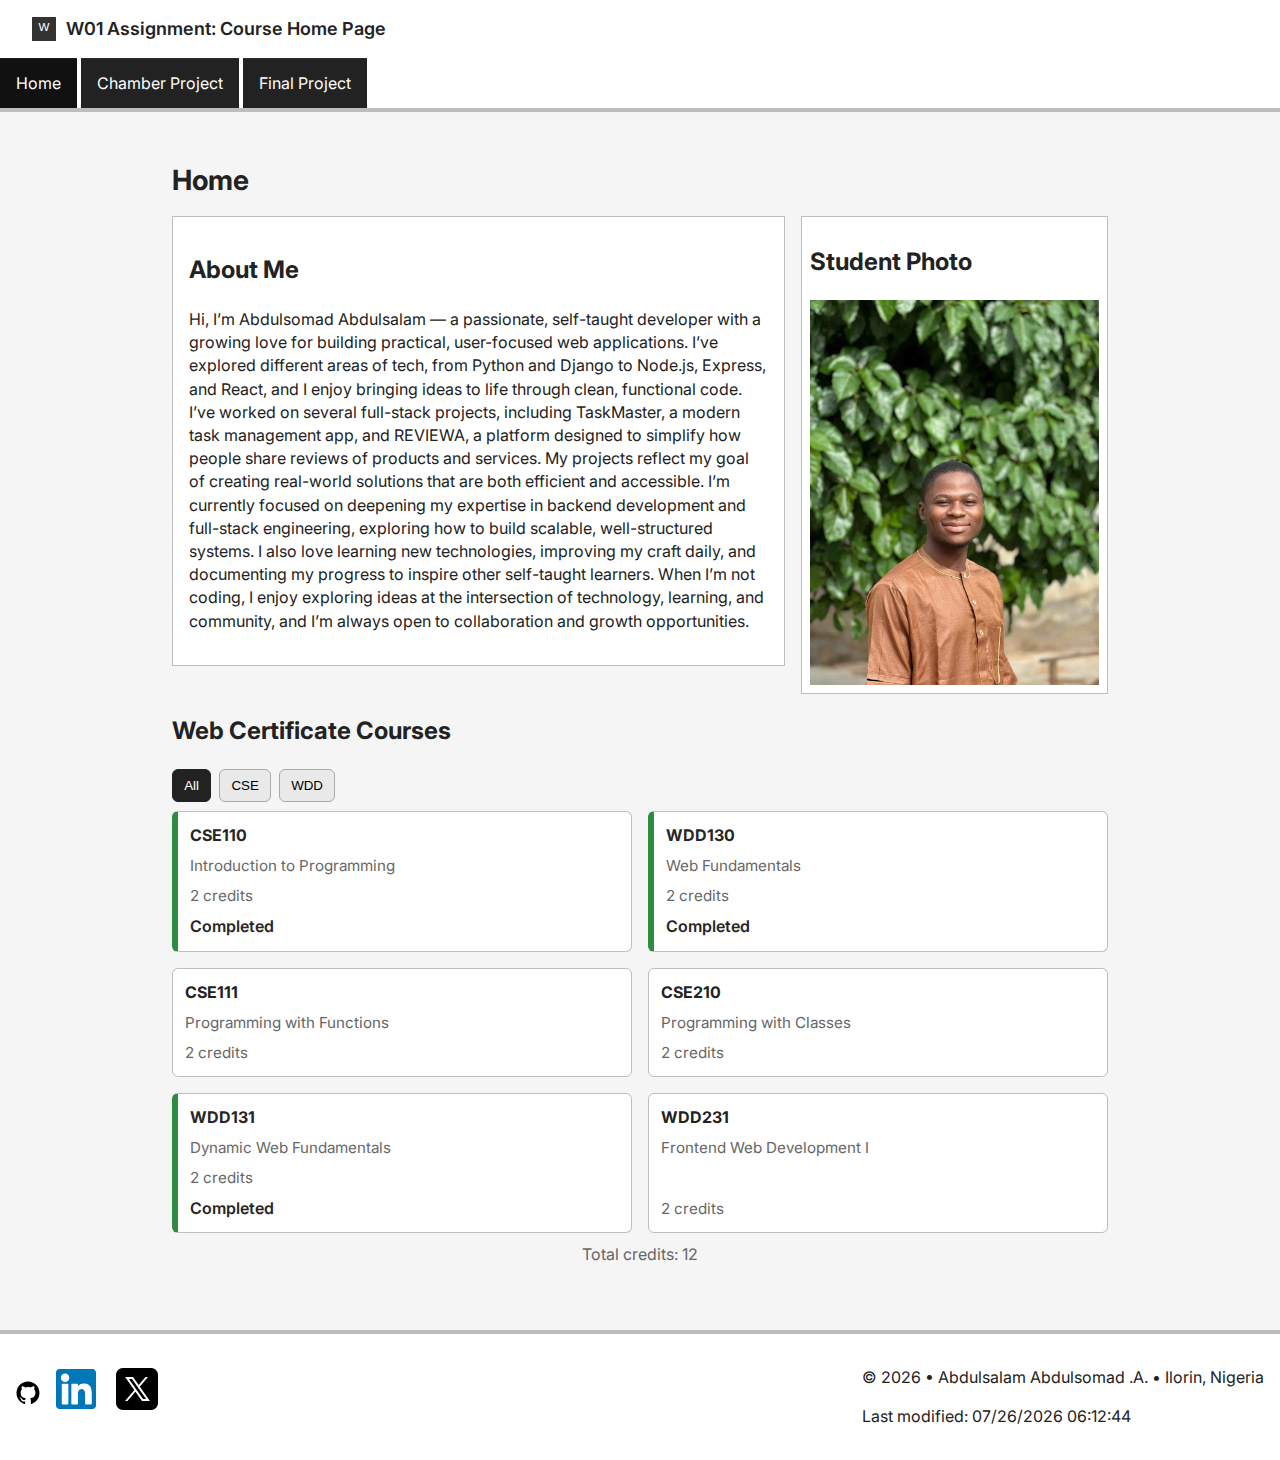
<file: index.html>
<!DOCTYPE html>
<html lang="en">
    <head>
        <meta charset="UTF-8">
        <meta name="viewport" content="width=device-width, initial-scale=1.0">
        <meta name="description" content="WDD 231 - Web Front End Development| Abdulsalam Abdulsomad .A. | Home page for course landing page">
        <meta name="author" content="Abdulsalam Abdulsomad .A.">
        <title>WDD 231 - Web Front End Development - Abdulsalam Abdulsomad .A. </title>
        <link rel="preconnect" href="https://fonts.googleapis.com">
        <link href="https://fonts.googleapis.com/css2?family=Inter:wght@300;400;600;700&display=swap" rel="stylesheet">
        <link rel="stylesheet" href="styles/small.css">
        <link rel="stylesheet" href="styles/large.css">
        <style>svg.icon{width:1.5rem;height:1.5rem;vertical-align:middle}</style>
        <script src="scripts/navigation.js" defer></script>
        <script src="scripts/date.js" defer></script>
        <script src="scripts/courses.js" defer></script>
    </head>
    <body>
        <header class="site-header" role="banner">
            <div class="header-inner">
            <a href="#" class="logo" aria-label="Go to homepage">
                <!-- simple svg logo -->
                <svg class="icon" viewBox="0 0 100 100" aria-hidden="true" focusable="false">
                <rect width="100" height="100" fill="#333"/>
                <text x="50" y="58" font-size="48" text-anchor="middle" fill="#fff" font-family="sans-serif">W</text>
                </svg>
                <span class="sitename">W01 Assignment: Course Home Page
</span>
            </a>

            <button id="navToggle" class="nav-toggle" aria-controls="primary-nav" aria-expanded="false" aria-label="Open navigation">
                <span class="hamburger" aria-hidden="true">☰</span>
            </button>
            </div>

            <nav id="primary-nav" class="primary-nav" role="navigation" aria-label="Primary">
            <ul>
                <li><a href="#" class="active">Home</a></li>
                <li><a href="chamber/index.html">Chamber Project</a></li>
                <li><a href="final/index.html">Final Project</a></li>
            </ul>
            </nav>
        </header>

        <main id="main" class="container" role="main">
            <h1>Home</h1>

            <section class="about-grid" aria-labelledby="about-heading">
            <div class="about-text">
                <h2 id="about-heading">About Me</h2>
                <p>
                Hi, I’m Abdulsomad Abdulsalam — a passionate, self-taught developer with a growing love for building practical, user-focused web applications. I’ve explored different areas of tech, from Python and Django to Node.js, Express, and React, and I enjoy bringing ideas to life through clean, functional code.

I’ve worked on several full-stack projects, including TaskMaster, a modern task management app, and REVIEWA, a platform designed to simplify how people share reviews of products and services. My projects reflect my goal of creating real-world solutions that are both efficient and accessible.

I’m currently focused on deepening my expertise in backend development and full-stack engineering, exploring how to build scalable, well-structured systems. I also love learning new technologies, improving my craft daily, and documenting my progress to inspire other self-taught learners.

When I’m not coding, I enjoy exploring ideas at the intersection of technology, learning, and community, and I’m always open to collaboration and growth opportunities.
                </p>
            </div>

            <aside class="photo" aria-labelledby="photo-heading">
                <h2 id="photo-heading">Student Photo</h2>
                <img src="images/myProfilePic.jpg" alt="Student portrait" width="320" height="320">
            </aside>
            </section>

            <section class="courses" aria-labelledby="courses-heading">
            <h2 id="courses-heading">Web Certificate Courses</h2>

            <div class="filter-row" role="region" aria-label="Filter courses">
                <button class="filter-btn" data-filter="all" aria-pressed="true">All</button>
                <button class="filter-btn" data-filter="cse" aria-pressed="false">CSE</button>
                <button class="filter-btn" data-filter="wdd" aria-pressed="false">WDD</button>
            </div>

            <div id="course-list" class="course-list" aria-live="polite"></div>

            <div id="credits" class="credits">Total credits: <span id="credit-count">0</span></div>
            </section>
        </main>


        <footer class="site-footer">
            <div class="socials">
                <a href="https://github.com/abduls4u" aria-label="GitHub" target="_blank" rel="noopener noreferrer">
                    <svg class="icon" viewBox="0 0 24 24" aria-hidden="true"><path fill="#000" d="M12 .5C5.65.5.5 5.66.5 12.02c0 5.11 3.29 9.44 7.86 10.97.57.1.78-.25.78-.55 0-.27-.01-1-.02-1.96-3.2.7-3.88-1.54-3.88-1.54-.52-1.33-1.28-1.69-1.28-1.69-1.05-.72.08-.71.08-.71 1.17.08 1.78 1.21 1.78 1.21 1.03 1.77 2.7 1.26 3.36.96.1-.75.4-1.26.73-1.55-2.56-.29-5.26-1.28-5.26-5.7 0-1.26.45-2.28 1.19-3.08-.12-.3-.52-1.51.11-3.15 0 0 .97-.31 3.18 1.18a11.07 11.07 0 0 1 2.9-.39c.98 0 1.97.13 2.9.39 2.2-1.49 3.17-1.18 3.17-1.18.64 1.64.24 2.85.12 3.15.74.8 1.18 1.82 1.18 3.08 0 4.43-2.71 5.4-5.29 5.68.41.35.77 1.05.77 2.12 0 1.53-.02 2.76-.02 3.13 0 .3.21.66.79.55A11.53 11.53 0 0 0 23.5 12C23.5 5.66 18.35.5 12 .5z"/></svg>
                </a>
                <a href="https://www.linkedin.com/in/abdulsomad-abdulsalam-79a832210" aria-label="LinkedIn" target="_blank" rel="noopener noreferrer">
                    <img src="images/linkedin-svgrepo-com.svg" height="40" alt="LinkedIn">
                </a>
                <a href="https://x.com/0xabduls4u" aria-label="X (Twitter)" target="_blank" rel="noopener noreferrer">
                    <img src="images/icons8-x-logo-50.png" alt="X">
                </a>
                
                </div>

                <div class="footer-info">
                <p id="copyright">&copy; <span id="year"></span> • Abdulsalam Abdulsomad .A. • Ilorin, Nigeria </p>
                <p id="lastModified">Last modified: <span id="lastModText"></span></p>
            </div>
        </footer>
    </body>
</html>
</file>
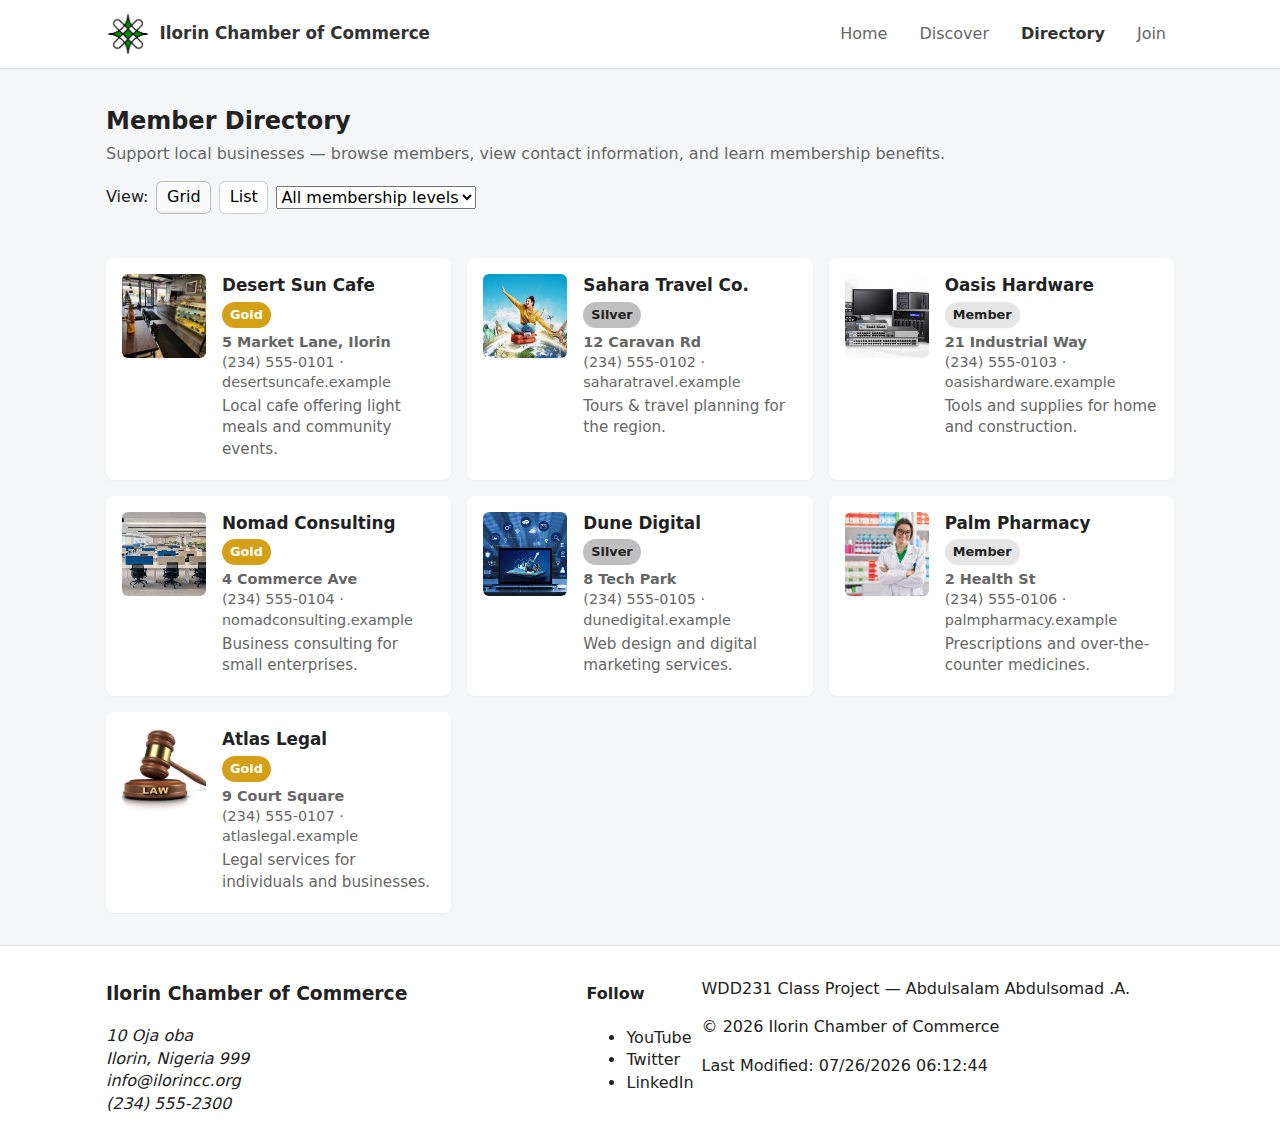
<file: chamber/directory.html>
<!DOCTYPE html>
<html lang="en">
<head>
  <meta charset="utf-8">
  <meta name="viewport" content="width=device-width, initial-scale=1">
  <title>Ilorin Chamber of Commerce — Directory</title>
  <meta name="description" content="Directory of members for the Ilorin Chamber of Commerce. Find local businesses, contact info, and membership level.">
  <meta name="author" content="Abdulsalam Abdulsomad .A. - WDD 231">

  <!-- Open Graph / Facebook meta -->
  <meta property="og:title" content="Ilorin Chamber of Commerce — Directory">
  <meta property="og:description" content="Directory of members for the Ilorin Chamber of Commerce.">
  <meta property="og:image" content="images/placeholder.png">
  <meta property="og:url" content="https://your-site.example/chamber/directory.html">
  <meta property="og:type" content="website">

  <!-- Favicon -->
  <link rel="icon" href="images/arewalogo.png">

  <!-- Normalize -->
  <link rel="stylesheet" href="styles/normalize.css">

  <!-- Main CSS -->
  <link rel="stylesheet" href="styles/base.css">
</head>
<body>
  <header class="site-header">
    <div class="inner">
      <a class="logo" href="index.html" aria-label="Ilorin Chamber of Commerce home">
        <img src="images/arewalogo.png" alt="" class="logo-img" />
        <span class="site-title">Ilorin Chamber of Commerce</span>
      </a>

      <nav class="main-nav" aria-label="Main navigation">
        <button class="menu-toggle" aria-expanded="false" aria-controls="main-navigation">Menu</button>
        <ul id="main-navigation" class="nav-list">
          <li><a href="index.html">Home</a></li>
          <li><a href="discover.html">Discover</a></li>
          <li><a href="directory.html" class="active">Directory</a></li>
          <li><a href="join.html">Join</a></li>
        </ul>
      </nav>
    </div>
  </header>

  <main class="container">
    <section class="hero">
      <h1>Member Directory</h1>
      <p class="lead">Support local businesses — browse members, view contact information, and learn membership benefits.</p>
      <div class="view-controls" aria-hidden="false">
        <label>View:</label>
        <button id="gridBtn" class="btn" aria-pressed="true">Grid</button>
        <button id="listBtn" class="btn" aria-pressed="false">List</button>
        <label class="sr-only" for="filterSelect">Filter by membership</label>
        <select id="filterSelect" aria-label="Filter by membership">
          <option value="all">All membership levels</option>
          <option value="3">Gold</option>
          <option value="2">Silver</option>
          <option value="1">Member</option>
        </select>
      </div>
    </section>

    <section id="members" class="members grid" aria-live="polite">
      <!-- member cards will be injected here by JS -->
    </section>

  </main>

  <footer class="site-footer">
    <div class="inner footer-grid">
      <div class="contact">
        <h3>Ilorin Chamber of Commerce</h3>
        <address>
          10 Oja oba<br />
          Ilorin, Nigeria 999<br />
          <a href="mailto:info@ilorincc.org">info@ilorincc.org</a><br />
          (234) 555-2300
        </address>
      </div>

      <div class="social">
        <h4>Follow</h4>
        <ul class="social-list">
          <li><a href="#" aria-label="YouTube">YouTube</a></li>
          <li><a href="#" aria-label="Twitter">Twitter</a></li>
          <li><a href="#" aria-label="LinkedIn">LinkedIn</a></li>
        </ul>
      </div>

      <div class="credits">
        <p>WDD231 Class Project — <span id="studentName"> Abdulsalam Abdulsomad .A. </span></p>
        <p>&copy; <span id="copyrightYear"></span> Ilorin Chamber of Commerce</p>
        <p>Last Modified: <time id="lastModified" datetime="2025-11-15">2025-11-15</time></p>
      </div>
    </div>
  </footer>

  <script src="scripts/main.js" defer></script>
</body>
</html>
</file>
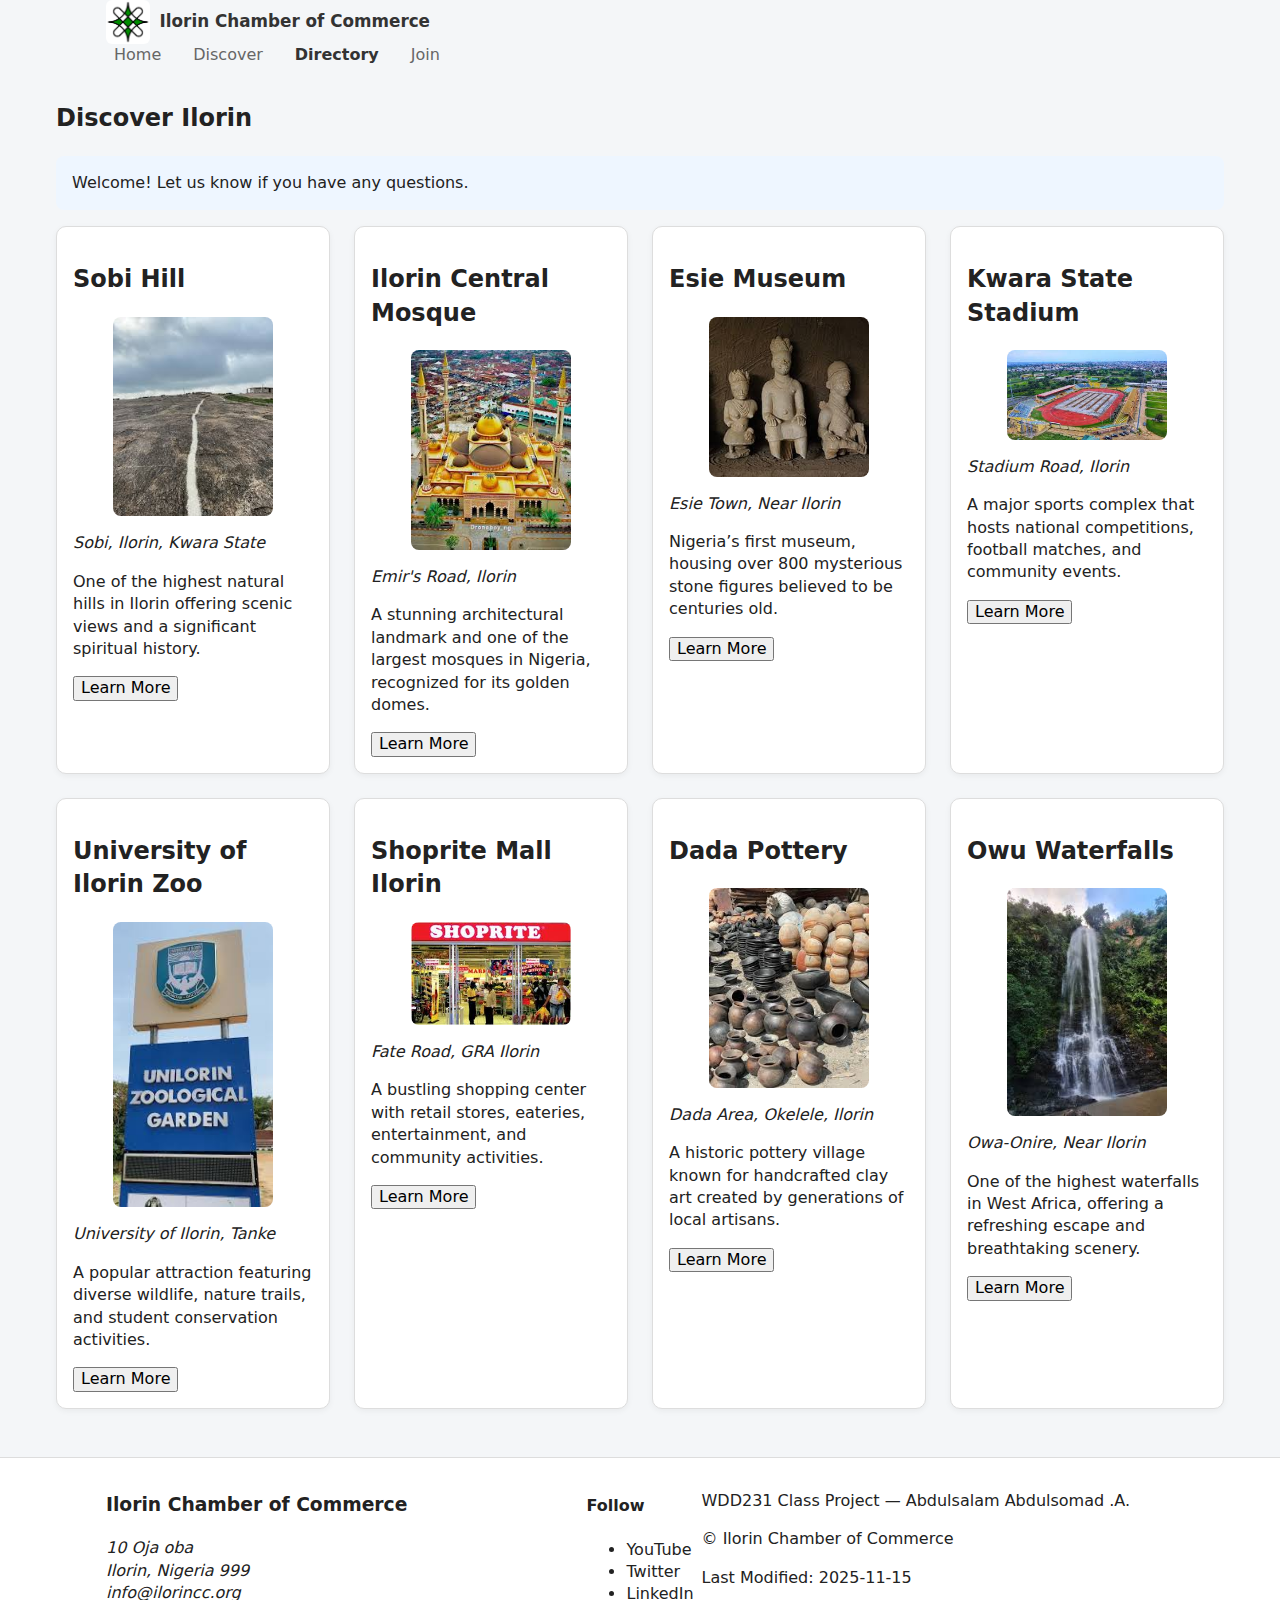
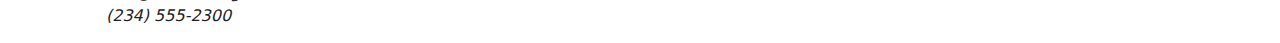
<file: chamber/discover.html>
<!DOCTYPE html>
<html lang="en">
<head>
  <meta charset="utf-8">
  <meta name="viewport" content="width=device-width, initial-scale=1">
  <title>Ilorin Chamber of Commerce — Join</title>
  <meta name="description" content="Join the Ilorin Chamber of Commerce. Find local businesses, contact info, and membership level.">
  <meta name="author" content="Abdulsalam Abdulsomad .A. - WDD 231">
  <link href="https://fonts.googleapis.com/css2?family=Inter:wght@300;400;600;700&display=swap" rel="stylesheet">
  <link rel="preconnect" href="https://fonts.googleapis.com">
  <link rel="preconnect" href="https://fonts.gstatic.com" crossorigin>

  <!-- Open Graph / Facebook meta -->
  <meta property="og:title" content="Ilorin Chamber of Commerce — Directory">
  <meta property="og:description" content="Join the Ilorin Chamber of Commerce.">
  <meta property="og:image" content="./images/arewalogo.png">
  <meta property="og:url" content="https://abduls4u.github.io/chamber/directory.html">
  <meta property="og:type" content="website">

  <!-- Favicon -->
  <link rel="icon" href="images/arewalogo.png">

  <!-- Normalize -->
  <link rel="stylesheet" href="styles/normalize.css">

  <!-- Main CSS -->
  <link rel="stylesheet" href="styles/base.css">

  <link rel="stylesheet" href="styles/discover.css">
  <link rel="stylesheet" href="styles/medium.css">

</head>
<body>
  <!-- <header class="site-header"> -->
    <div class="inner">
      <a class="logo" href="index.html" aria-label="Ilorin Chamber of Commerce home">
        <img src="images/arewalogo.png" alt="" class="logo-img" >
        <span class="site-title">Ilorin Chamber of Commerce</span>
      </a>

      <nav class="main-nav" aria-label="Main navigation">
        <button class="menu-toggle" aria-expanded="false" aria-controls="main-navigation">Menu</button>
        <ul id="main-navigation" class="nav-list">
          <li><a href="index.html">Home</a></li>
          <li><a href="discover.html">Discover</a></li>
          <li><a href="directory.html" class="active">Directory</a></li>
          <li><a href="join.html">Join</a></li>
        </ul>
      </nav>
    </div>
  <main class="discover-container">

        <!-- Visit Message -->
         <h2>Discover Ilorin</h2>
        <section id="visit-message" class="visit-msg"></section>

        <!-- Cards Container -->
        <section class="grid-container" id="cards"></section>

    </main>
  <footer class="site-footer">
    <div class="inner footer-grid">
      <div class="contact">
        <h3>Ilorin Chamber of Commerce</h3>
        <address>
          10 Oja oba<br >
          Ilorin, Nigeria 999<br >
          <a href="mailto:info@ilorincc.org">info@ilorincc.org</a><br >
          (234) 555-2300
        </address>
      </div>

      <div class="social">
        <h4>Follow</h4>
        <ul class="social-list">
          <li><a href="#" aria-label="YouTube">YouTube</a></li>
          <li><a href="#" aria-label="Twitter">Twitter</a></li>
          <li><a href="#" aria-label="LinkedIn">LinkedIn</a></li>
        </ul>
      </div>

      <div class="credits">
        <p>WDD231 Class Project — <span id="studentName"> Abdulsalam Abdulsomad .A. </span></p>
        <p>&copy; <span id="copyrightYear"></span> Ilorin Chamber of Commerce</p>
        <p>Last Modified: <time id="lastModified" datetime="2025-11-15">2025-11-15</time></p>
      </div>
    </div>
  </footer>

  <script src="scripts/main.js" defer></script>
  <script type="module" src="scripts/discover.js" ></script>
</body>
</html>
</file>
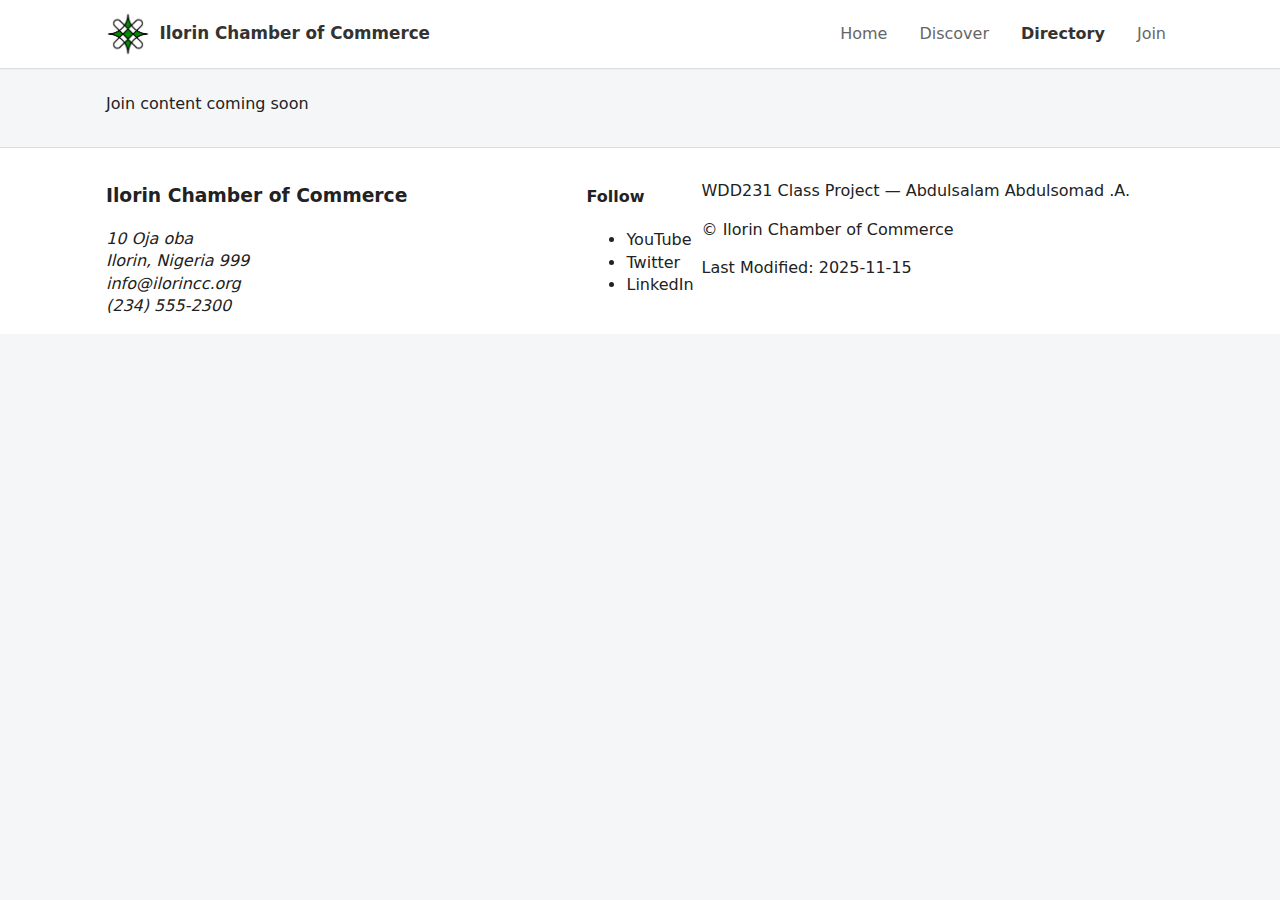
<file: chamber/join.html>
<!DOCTYPE html>
<html lang="en">
<head>
  <meta charset="utf-8">
  <meta name="viewport" content="width=device-width, initial-scale=1">
  <title>Ilorin Chamber of Commerce — Join</title>
  <meta name="description" content="Join the Ilorin Chamber of Commerce. Find local businesses, contact info, and membership level.">
  <meta name="author" content="Abdulsalam Abdulsomad .A. - WDD 231">
  <link href="https://fonts.googleapis.com/css2?family=Inter:wght@300;400;600;700&display=swap" rel="stylesheet">
  <link rel="preconnect" href="https://fonts.googleapis.com">
  <link rel="preconnect" href="https://fonts.gstatic.com" crossorigin>

  <!-- Open Graph / Facebook meta -->
  <meta property="og:title" content="Ilorin Chamber of Commerce — Directory">
  <meta property="og:description" content="Join the Ilorin Chamber of Commerce.">
  <meta property="og:image" content="./images/arewalogo.png">
  <meta property="og:url" content="https://your-site.example/chamber/directory.html">
  <meta property="og:type" content="website">

  <!-- Favicon -->
  <link rel="icon" href="images/arewalogo.png">

  <!-- Normalize -->
  <link rel="stylesheet" href="styles/normalize.css">

  <!-- Main CSS -->
  <link rel="stylesheet" href="styles/base.css">
</head>
<body>
  <header class="site-header">
    <div class="inner">
      <a class="logo" href="index.html" aria-label="Ilorin Chamber of Commerce home">
        <img src="images/arewalogo.png" alt="" class="logo-img" />
        <span class="site-title">Ilorin Chamber of Commerce</span>
      </a>

      <nav class="main-nav" aria-label="Main navigation">
        <button class="menu-toggle" aria-expanded="false" aria-controls="main-navigation">Menu</button>
        <ul id="main-navigation" class="nav-list">
          <li><a href="index.html">Home</a></li>
          <li><a href="discover.html">Discover</a></li>
          <li><a href="directory.html" class="active">Directory</a></li>
          <li><a href="join.html">Join</a></li>
        </ul>
      </nav>
    </div>
  </header>

  <main class="container">
    Join content coming soon

  </main>

  <footer class="site-footer">
    <div class="inner footer-grid">
      <div class="contact">
        <h3>Ilorin Chamber of Commerce</h3>
        <address>
          10 Oja oba<br />
          Ilorin, Nigeria 999<br />
          <a href="mailto:info@ilorincc.org">info@ilorincc.org</a><br />
          (234) 555-2300
        </address>
      </div>

      <div class="social">
        <h4>Follow</h4>
        <ul class="social-list">
          <li><a href="#" aria-label="YouTube">YouTube</a></li>
          <li><a href="#" aria-label="Twitter">Twitter</a></li>
          <li><a href="#" aria-label="LinkedIn">LinkedIn</a></li>
        </ul>
      </div>

      <div class="credits">
        <p>WDD231 Class Project — <span id="studentName"> Abdulsalam Abdulsomad .A. </span></p>
        <p>&copy; <span id="copyrightYear"></span> Ilorin Chamber of Commerce</p>
        <p>Last Modified: <time id="lastModified" datetime="2025-11-15">2025-11-15</time></p>
      </div>
    </div>
  </footer>

  <script src="scripts/main.js" defer></script>
</body>
</html>
</file>
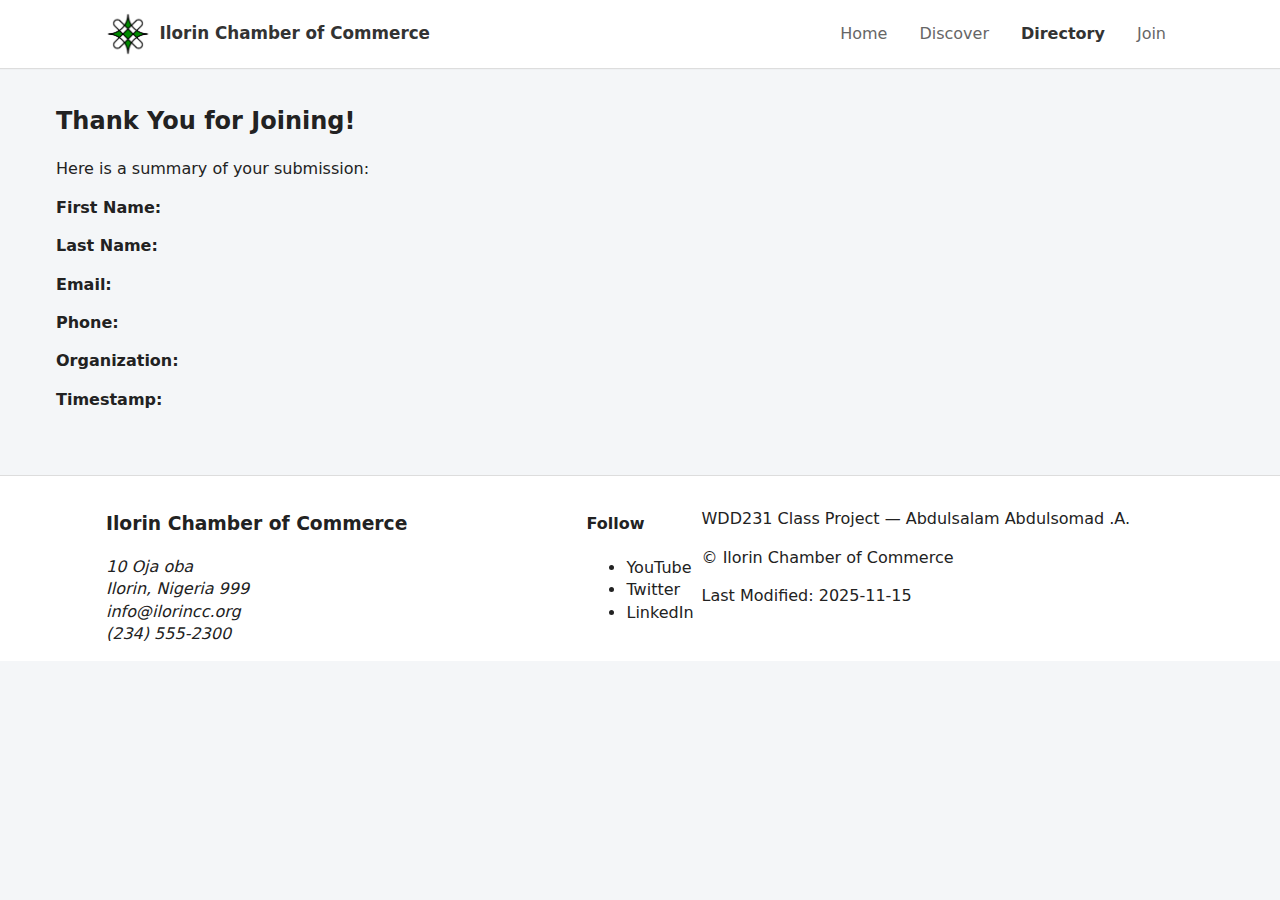
<file: chamber/thankyou.html>
<!DOCTYPE html>
<html lang="en">
<head>
  <meta charset="utf-8">
  <meta name="viewport" content="width=device-width, initial-scale=1">
  <title>Ilorin Chamber of Commerce — Directory</title>
  <meta name="description" content="Directory of members for the Ilorin Chamber of Commerce. Find local businesses, contact info, and membership level.">
  <meta name="author" content="Abdulsalam Abdulsomad .A. - WDD 231">
  <link href="https://fonts.googleapis.com/css2?family=Inter:wght@300;400;600;700&display=swap" rel="stylesheet">
  <link rel="preconnect" href="https://fonts.googleapis.com">
  <link rel="preconnect" href="https://fonts.gstatic.com" crossorigin>

  <!-- Open Graph / Facebook meta -->
  <meta property="og:title" content="Ilorin Chamber of Commerce — Directory">
  <meta property="og:description" content="Directory of members for the Ilorin Chamber of Commerce.">
  <meta property="og:image" content="./images/arewalogo.png">
  <meta property="og:url" content="https://your-site.example/chamber/directory.html">
  <meta property="og:type" content="website">

  <!-- Favicon -->
  <link rel="icon" href="images/arewalogo.png">

  <!-- Normalize -->
  <link rel="stylesheet" href="styles/normalize.css">

  <!-- Main CSS -->
  <link rel="stylesheet" href="styles/base.css">
</head>
<body>
  <header class="site-header">
    <div class="inner">
      <a class="logo" href="index.html" aria-label="Ilorin Chamber of Commerce home">
        <img src="images/arewalogo.png" alt="" class="logo-img" >
        <span class="site-title">Ilorin Chamber of Commerce</span>
      </a>

      <nav class="main-nav" aria-label="Main navigation">
        <button class="menu-toggle" aria-expanded="false" aria-controls="main-navigation">Menu</button>
        <ul id="main-navigation" class="nav-list">
          <li><a href="index.html">Home</a></li>
          <li><a href="discover.html">Discover</a></li>
          <li><a href="directory.html" class="active">Directory</a></li>
          <li><a href="join.html">Join</a></li>
        </ul>
      </nav>
    </div>
  </header>
  <main class="thanks">
        <h2>Thank You for Joining!</h2>
        <p>Here is a summary of your submission:</p>

        <div class="summary-box">
            <p><strong>First Name:</strong> <span id="first"></span></p>
            <p><strong>Last Name:</strong> <span id="last"></span></p>
            <p><strong>Email:</strong> <span id="email"></span></p>
            <p><strong>Phone:</strong> <span id="phone"></span></p>
            <p><strong>Organization:</strong> <span id="org"></span></p>
            <p><strong>Timestamp:</strong> <span id="timestamp"></span></p>
        </div>
    </main>

    <script>
        const params = new URLSearchParams(window.location.search);

        document.getElementById("first").textContent = params.get("first");
        document.getElementById("last").textContent = params.get("last");
        document.getElementById("email").textContent = params.get("email");
        document.getElementById("phone").textContent = params.get("phone");
        document.getElementById("org").textContent = params.get("organization");
        document.getElementById("timestamp").textContent = params.get("timestamp");
    </script>

  <footer class="site-footer">
    <div class="inner footer-grid">
      <div class="contact">
        <h3>Ilorin Chamber of Commerce</h3>
        <address>
          10 Oja oba<br >
          Ilorin, Nigeria 999<br >
          <a href="mailto:info@ilorincc.org">info@ilorincc.org</a><br >
          (234) 555-2300
        </address>
      </div>

      <div class="social">
        <h4>Follow</h4>
        <ul class="social-list">
          <li><a href="#" aria-label="YouTube">YouTube</a></li>
          <li><a href="#" aria-label="Twitter">Twitter</a></li>
          <li><a href="#" aria-label="LinkedIn">LinkedIn</a></li>
        </ul>
      </div>

      <div class="credits">
        <p>WDD231 Class Project — <span id="studentName"> Abdulsalam Abdulsomad .A. </span></p>
        <p>&copy; <span id="copyrightYear"></span> Ilorin Chamber of Commerce</p>
        <p>Last Modified: <time id="lastModified" datetime="2025-11-15">2025-11-15</time></p>
      </div>
    </div>
  </footer>

  <script src="scripts/main.js" defer></script>
</body>
</html>
</file>
<file: styles/small.css>
:root{
  --bg:#f5f5f5;
  --card:#ffffff;
  --accent:#222;
  --muted:#666;
  --accent-2:#bdbdbd;
  font-family: 'Inter', system-ui, -apple-system, 'Segoe UI', Roboto, 'Helvetica Neue', Arial;
  font-size:16px;
}
*{box-sizing:border-box}
html,body{height:100%}
body{
  margin:0;
  background:var(--bg);
  color:var(--accent);
  line-height:1.45;
}

.container{max-width:1000px;margin:0 auto;padding:1rem}

/* header */
.site-header{background:#fff;border-bottom:4px solid var(--accent-2)}
.header-inner{display:flex;align-items:center;justify-content:space-between;padding:.6rem 1rem}
.logo{display:flex;align-items:center;gap:.6rem;text-decoration:none;color:var(--accent)}
.sitename{font-weight:600;font-size:1.125rem}

/* nav toggle for small screens */
.nav-toggle{background:transparent;border:0;font-size:1.25rem;cursor:pointer}

/* primary nav - collapsed by default on small screens */
.primary-nav{display:none;background:#2b2b2b}
.primary-nav ul{list-style:none;margin:0;padding:0}
.primary-nav a{display:block;padding:0.9rem 1rem;color:#fff;text-decoration:none;border-top:1px solid rgba(255,255,255,.05)}
.primary-nav a:focus, .primary-nav a:hover{background:#3a3a3a}

/* main sections */
h1{font-size:1.75rem;margin:1rem 0}
.about-grid{display:block;margin-bottom:1rem}
.about-text{background:var(--card);padding:1rem;border:1px solid var(--accent-2)}
.photo{margin-top:0.75rem;padding:0.5rem;background:var(--card);border:1px solid var(--accent-2)}
.photo img{width:100%;height:auto;display:block}

/* courses */
.courses{margin-top:1rem}
.filter-row{display:flex;gap:.5rem;flex-wrap:wrap;margin:.5rem 0}
.filter-btn{background:#e9e9e9;border:1px solid #aaa;padding:.5rem .7rem;border-radius:6px;cursor:pointer}
.filter-btn[aria-pressed="true"]{background:var(--accent);color:#fff;border-color:var(--accent)}
.course-list{display:flex;flex-direction:column;gap:.6rem;margin-top:.6rem}
.course-card{background:var(--card);padding:.75rem;border:1px solid var(--accent-2);border-radius:6px;display:flex;justify-content:space-between;align-items:center}
.course-card.completed{border-left:6px solid #2b8a3e;opacity:0.98}
.course-meta{font-size:.95rem;color:var(--muted)}
.credits{margin-top:.6rem;text-align:center;color:var(--muted)}

/* footer */
.site-footer{padding:1rem;background:#fff;border-top:4px solid var(--accent-2);margin-top:2rem}
.site-footer .socials{display:flex;gap:1rem;align-items:center;margin-bottom:.6rem}
.site-footer a{color:var(--accent);text-decoration:none}

/* ensure no horizontal scroll */
img, video, embed{max-width:100%}

/* focus visible for keyboard */
:focus{outline:3px solid #ffd54f;outline-offset:3px}
</file>
<file: styles/large.css>
@media screen and (min-width:700px){
  .header-inner{padding:1rem 2rem}
  .nav-toggle{display:none}
  .primary-nav{display:block;background:transparent}
  .primary-nav ul{display:flex;gap:0}
  .primary-nav a{color:#fff;background:#222;padding:.8rem 1rem;border-radius:0;margin-right:.25rem}
  .primary-nav a.active{background:#111}
  .container{display:block;padding:2rem}

  .about-grid{display:grid;grid-template-columns:2fr 1fr;gap:1rem;align-items:start}
  .photo{margin-top:0}
  .course-list{display:grid;grid-template-columns:repeat(2,minmax(0,1fr));gap:1rem}
  .course-card{align-items:flex-start;flex-direction:column}
  .course-card .course-meta{margin-top:.5rem}
  .site-footer{display:flex;justify-content:space-between;align-items:center}
}
</file>
<file: chamber/styles/base.css>
:root{
  --max-width: 1100px;
  --gap: 1rem;
  --accent: #333;
  --muted: #666;
  --card-bg: #fff;
  --page-bg: #f4f6f8;
  --gold: #d4a017;
  --silver: #bfbfbf;
  --member: #e6e6e6;
  --radius: 8px;
}

* {box-sizing: border-box;}
html,body {height:100%;}
body {
  margin:0;
  font-family: system-ui, -apple-system, "Segoe UI", Roboto, "Helvetica Neue", Arial;
  background: var(--page-bg);
  color: #222;
  line-height:1.4;
}

/* Utility */
.container {max-width: var(--max-width); margin: 1.5rem auto; padding: 0 1rem;}
.inner {max-width: var(--max-width); margin: 0 auto; padding: 0 1rem;}

/* Header */
.site-header {
  background: white;
  border-bottom: 1px solid #ddd;
  box-shadow: 0 1px 0 rgba(0,0,0,0.02);
}
.site-header .inner {
  display:flex;
  align-items:center;
  justify-content:space-between;
  gap: 1rem;
  padding: .75rem 1rem;
}
.logo {display:flex; align-items:center; gap:.6rem; text-decoration:none; color:var(--accent);}
.logo-img {width:44px; height:44px; object-fit:cover; border-radius:6px;}
.site-title {font-weight:600; font-size:1.05rem;}

/* Navigation */
.main-nav .menu-toggle {display:none;}
.nav-list {list-style:none; display:flex; gap:1rem; margin:0; padding:0;}
.nav-list a {text-decoration:none; color:var(--muted); padding:.25rem .5rem;}
.nav-list a.active, .nav-list a:hover {color:var(--accent); font-weight:600;}

/* Hero section */
.hero {background:transparent; padding: .75rem 0;}
.hero h1 {margin:0 0 .25rem 0; font-size:1.5rem;}
.lead {margin:0 0 1rem 0; color:var(--muted);}

/* View controls */
.view-controls {display:flex; gap:.5rem; align-items:center; margin-bottom:1rem;}
.btn {border:1px solid #ccc; background:white; padding:.4rem .6rem; border-radius:6px; cursor:pointer;}
.btn[aria-pressed="true"] {box-shadow: inset 0 -2px 0 rgba(0,0,0,0.05); background:#fafafa; border-color:#bbb;}

/* Members container */
.members {display:grid; gap:var(--gap);}

/* Grid view: 3 columns on wide screens */
.members.grid {
  grid-template-columns: repeat(1, 1fr);
}
@media (min-width:640px) {
  .members.grid {grid-template-columns: repeat(2, 1fr);}
}
@media (min-width:980px) {
  .members.grid {grid-template-columns: repeat(3, 1fr);}
}

/* List view: single column */
.members.list {grid-template-columns: 1fr;}

/* Member card */
.member {
  background: var(--card-bg);
  border-radius: var(--radius);
  padding: 1rem;
  box-shadow: 0 1px 3px rgba(0,0,0,0.04);
  display:flex;
  gap:1rem;
  align-items:flex-start;
}
.member img {width:84px; height:84px; object-fit:cover; border-radius:6px;}
.member-details {flex:1;}
.member h3 {margin:0 0 .25rem 0; font-size:1.05rem;}
.member p {margin:.25rem 0; color:var(--muted); font-size:.95rem;}
.member .meta {font-size:.9rem; color:var(--muted);}

/* Membership badge */
.badge {
  display:inline-block;
  padding: .25rem .5rem;
  border-radius: 999px;
  font-size: .8rem;
  font-weight:700;
  color:white;
}
.badge.gold {background:var(--gold);}
.badge.silver {background:var(--silver); color:#222;}
.badge.member {background:var(--member); color:#222;}

/* Footer */
.site-footer {
  margin-top:2rem;
  background:#fff;
  border-top: 1px solid #ddd;
  padding:1rem 0;
}
.footer-grid {display:grid; gap:.5rem; grid-template-columns: 1fr; align-items:start;}
@media (min-width:640px) { .footer-grid {grid-template-columns: 1fr auto 1fr;}}

/* Small utilities */
.sr-only {position:absolute; left:-10000px; top:auto; width:1px; height:1px; overflow:hidden;}

/* Responsive navigation (small screens) */
@media (max-width:720px) {
  .nav-list {display:none; flex-direction:column; gap:.5rem;}
  .main-nav .menu-toggle {display:inline-block;}
  .main-nav[aria-expanded="true"] .nav-list {display:flex;}
  .site-header .inner {align-items:center;}
  .logo-img{width:40px;height:40px;}
  .members.grid {grid-template-columns: 1fr;}
  .member {flex-direction:row;}
}


main {
font-family: var(--font-sans);
color: var(--text-dark);
background-color: var(--bg-light);
padding: var(--gap);
max-width: 1200px;
margin: 0 auto;
}

/* HERO SECTION */
.hero {
position: relative;
overflow: hidden;
border-radius: var(--border-radius);
margin-bottom: var(--gap);
}

.hero picture img {
width: 100%;
display: block;
height: auto;
object-fit: cover;
filter: brightness(0.7);
}

.hero-text {
position: absolute;
top: 50%;
left: 50%;
transform: translate(-50%, -50%);
color: #fff;
text-align: center;
max-width: 90%;
}

.hero-text h2 {
font-size: 2.5rem;
margin-bottom: 0.5rem;
}

.hero-text p {
font-size: 1.2rem;
margin-bottom: 1rem;
}

.cta-btn {
background-color: var(--accent-color);
color: #fff;
padding: 0.75rem 1.5rem;
border-radius: var(--border-radius);
text-decoration: none;
font-weight: bold;
transition: background var(--transition-speed);
}

.cta-btn {
background-color: #b38c12;
}

/* EVENTS SECTION */
.events {
margin-bottom: var(--gap);
padding: var(--gap);
background-color: var(--card-bg);
border-radius: var(--border-radius);
box-shadow: 0 4px 6px rgba(0,0,0,0.05);
}

.events h2 {
margin-bottom: 1rem;
font-size: 1.8rem;
}

.events ul {
list-style: none;
padding: 0;
margin: 0;
}

.events li {
margin-bottom: 0.5rem;
padding: 0.5rem 0;
border-bottom: 1px solid #eee;
}

/* WEATHER SECTION */
.weather {
margin-bottom: var(--gap);
padding: var(--gap);
background-color: var(--card-bg);
border-radius: var(--border-radius);
box-shadow: 0 4px 6px rgba(0,0,0,0.05);
}

.weather h2 {
margin-bottom: 1rem;
font-size: 1.8rem;
}

.weather p {
margin: 0.3rem 0;
}

.forecast ul {
display: flex;
gap: 1rem;
padding: 0;
list-style: none;
flex-wrap: wrap;
}

.forecast li {
flex: 1 1 30%;
background-color: var(--bg-light);
padding: 0.5rem;
border-radius: var(--border-radius);
text-align: center;
}

/* SPOTLIGHTS SECTION */
.spotlights {
margin-bottom: var(--gap);
}

.spotlights h2 {
margin-bottom: 1rem;
font-size: 1.8rem;
}

#spotlight-container {
display: grid;
grid-template-columns: repeat(auto-fit, minmax(250px, 1fr));
gap: 1rem;
}

#spotlight-container .spotlight-card {
background-color: var(--card-bg);
border-radius: var(--border-radius);
padding: 1rem;
box-shadow: 0 4px 6px rgba(0,0,0,0.05);
transition: transform var(--transition-speed);
}

#spotlight-container .spotlight-card {
transform: translateY(-5px);
}

/* Responsive typography */
@media (max-width: 768px) {
.hero-text h2 {
font-size: 2rem;
}

.hero-text p {
    font-size: 1rem;
}

.forecast li {
    flex: 1 1 45%;
}

}

@media (max-width: 480px) {
.forecast li {
flex: 1 1 100%;
}
}
</file>
<file: chamber/styles/discover.css>
.discover-container {
    padding: 1rem;
}

.visit-msg {
    background: #eef6ff;
    padding: 1rem;
    border-radius: 8px;
    margin-bottom: 1rem;
}

.grid-container {
    display: grid;
    grid-template-columns: 1fr;
    grid-template-areas:
        "c1"
        "c2"
        "c3"
        "c4"
        "c5"
        "c6"
        "c7"
        "c8";
    gap: 1.5rem;
}

.card:nth-child(1) { grid-area: c1; }
.card:nth-child(2) { grid-area: c2; }
.card:nth-child(3) { grid-area: c3; }
.card:nth-child(4) { grid-area: c4; }
.card:nth-child(5) { grid-area: c5; }
.card:nth-child(6) { grid-area: c6; }
.card:nth-child(7) { grid-area: c7; }
.card:nth-child(8) { grid-area: c8; }

/* Card Styling */
.card {
    background: #fff;
    padding: 1rem;
    border-radius: 10px;
    border: 1px solid #ddd;
    box-shadow: 0 2px 6px rgba(0,0,0,0.05);
}

.card img {
    width: 100%;
    border-radius: 8px;
}

/* Remove hover effects on mobile */
@media (max-width: 640px) {
    .card img {
        filter: none !important;
        transform: none !important;
    }
}
</file>
<file: chamber/styles/medium.css>
@media (min-width: 641px) {
    .grid-container {
        grid-template-columns: 1fr 1fr;
        grid-template-areas:
            "c1 c2"
            "c3 c4"
            "c5 c6"
            "c7 c8";
    }
}

/* Large screens (1025px and above) */
@media (min-width: 1025px) {
    .grid-container {
        grid-template-columns: repeat(4, 1fr);
        grid-template-areas:
            "c1 c2 c3 c4"
            "c5 c6 c7 c8";
    }

    /* Hover effect ONLY on desktop */
    .card img {
        transition: transform .3s ease, filter .3s ease;
    }

    .card img:hover {
        transform: scale(1.05);
        filter: brightness(1.2);
    }
}
</file>
